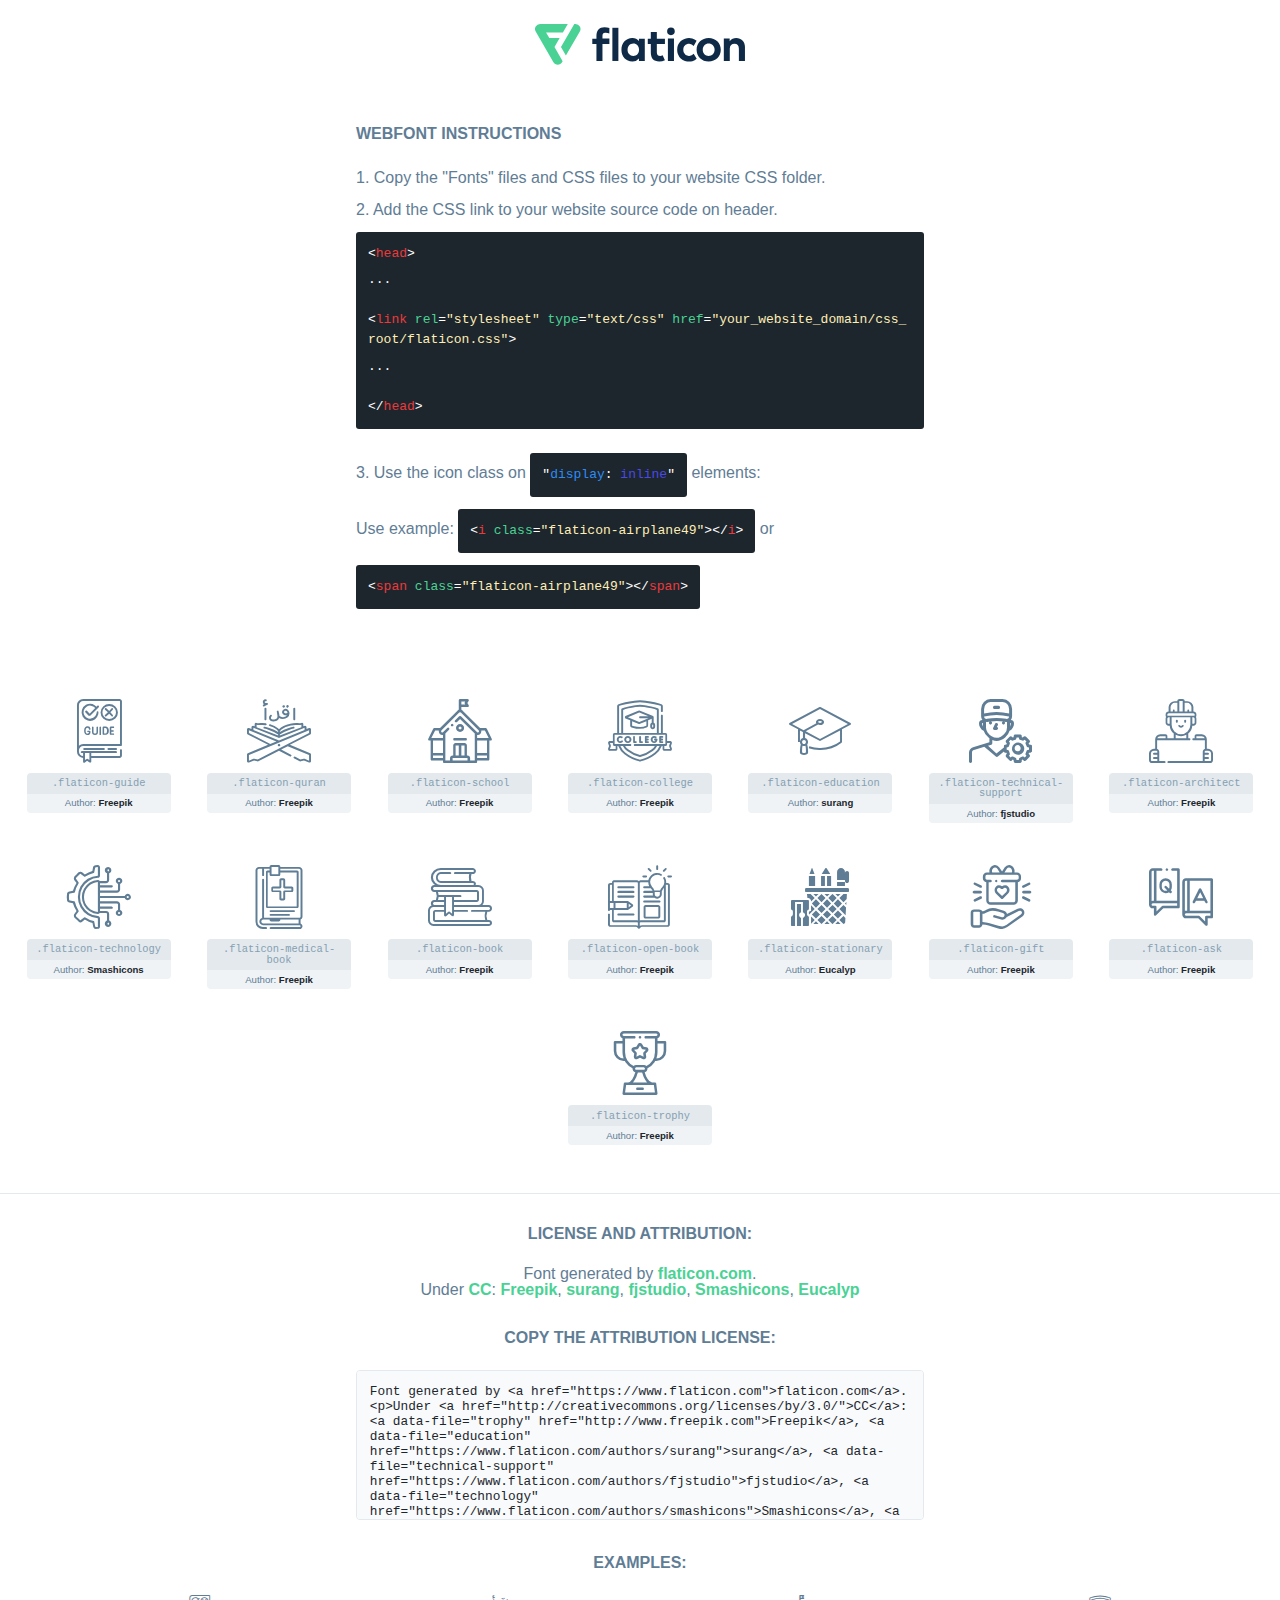
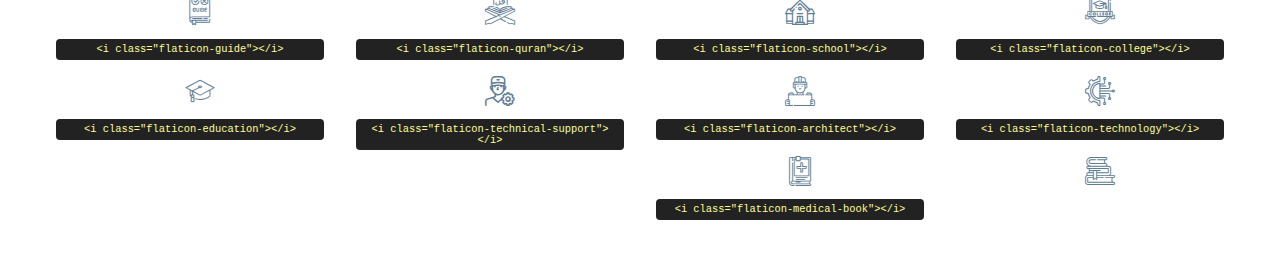
<file: font/mycollection/font/flaticon.html>
<!DOCTYPE html>
<html lang="en">
<head>
    <title>Flaticon Webfont</title>
    <link rel="stylesheet" type="text/css" href="flaticon.css"/>
    <meta charset="UTF-8">
    <style>
        html, body, div, span, applet, object, iframe,
        h1, h2, h3, h4, h5, h6, p, blockquote, pre,
        a, abbr, acronym, address, big, cite, code,
        del, dfn, em, img, ins, kbd, q, s, samp,
        small, strike, strong, sub, sup, tt, var,
        b, u, i, center,
        dl, dt, dd, ol, ul, li,
        fieldset, form, label, legend,
        table, caption, tbody, tfoot, thead, tr, th, td,
        article, aside, canvas, details, embed,
        figure, figcaption, footer, header, hgroup,
        menu, nav, output, ruby, section, summary,
        time, mark, audio, video {
            margin: 0;
            padding: 0;
            border: 0;
            font-size: 100%;
            font: inherit;
            vertical-align: baseline;
        }

        /* HTML5 display-role reset for older browsers */
        article, aside, details, figcaption, figure,
        footer, header, hgroup, menu, nav, section {
            display: block;
        }

        body {
            line-height: 1;
        }

        ol, ul {
            list-style: none;
        }

        blockquote, q {
            quotes: none;
        }

        blockquote:before, blockquote:after,
        q:before, q:after {
            content: '';
            content: none;
        }

        table {
            border-collapse: collapse;
            border-spacing: 0;
        }

        body {
            font-family: Helvetica, Arial, sans-serif;
            font-size: 16px;
            color: #5f7d95;
        }

        a {
            color: #4AD295;
            font-weight: bold;
            text-decoration: none;
        }

        * {
            -moz-box-sizing: border-box;
            -webkit-box-sizing: border-box;
            box-sizing: border-box;
            margin: 0;
            padding: 0;
        }

        [class^="flaticon-"]:before, [class*=" flaticon-"]:before, [class^="flaticon-"]:after, [class*=" flaticon-"]:after {
            font-family: Flaticon;
            font-size: 30px;
            font-style: normal;
            margin-left: 20px;
            color: #333;
        }

        .wrapper {
            max-width: 600px;
            margin: auto;
            padding: 0 1em;
        }

        .title {
            margin-bottom: 24px;
            text-transform: uppercase;
            font-weight: bold;
        }

        header {
            text-align: center;
            padding: 24px;
        }

        header .logo {
            width: 210px;
            height: auto;
            border: none;
            display: inline-block;
        }

        header strong {
            font-size: 28px;
            font-weight: 500;
            vertical-align: middle;
        }

        .demo {
            margin: 2em auto;
            line-height: 1.25em;
        }

        .demo ul li {
            margin-bottom: 12px;
        }

        .demo ul li code {
            background-color: #1D262D;
            border-radius: 3px;
            padding: 12px;
            display: inline-block;
            color: #fff;
            font-family: Consolas, Monaco, Lucida Console, Liberation Mono, DejaVu Sans Mono, Bitstream Vera Sans Mono, Courier New, monospace;
            font-weight: lighter;
            margin-top: 12px;
            font-size: 13px;
            word-break: break-all;
        }

        .demo ul li code .red {
            color: #EC3A3B;
        }

        .demo ul li code .green {
            color: #4AD295;
        }

        .demo ul li code .yellow {
            color: #FFEEB6;
        }

        .demo ul li code .blue {
            color: #2C8CF4;
        }

        .demo ul li code .purple {
            color: #4949E7;
        }

        .demo ul li code .dots {
            margin-top: 0.5em;
            display: block;
        }

        #glyphs {
            border-bottom: 1px solid #E3E9ED;
            padding: 2em 0;
            text-align: center;
        }

        .glyph {
            display: inline-block;
            width: 9em;
            margin: 1em;
            text-align: center;
            vertical-align: top;
            background: #FFF;
        }

        .glyph .flaticon {
            padding: 10px;
            display: block;
            font-family: "Flaticon";
            font-size: 64px;
            line-height: 1;
        }

        .glyph .flaticon:before {
            font-size: 64px;
            color: #5f7d95;
            margin-left: 0;
        }

        .class-name {
            font-size: 0.65em;
            background-color: #E3E9ED;
            color: #869FB2;
            border-radius: 4px 4px 0 0;
            padding: 0.5em;
            font-family: Consolas, Monaco, Lucida Console, Liberation Mono, DejaVu Sans Mono, Bitstream Vera Sans Mono, Courier New, monospace;
        }

        .author-name {
            font-size: 0.6em;
            background-color: #EFF3F6;
            border-top: 0;
            border-radius: 0 0 4px 4px;
            padding: 0.5em;
        }

        .author-name a {
            color: #1D262D;
        }

        .class-name:last-child {
            font-size: 10px;
            color: #888;
        }

        .class-name:last-child a {
            font-size: 10px;
            color: #555;
        }

        .glyph > input {
            display: block;
            width: 100px;
            margin: 5px auto;
            text-align: center;
            font-size: 12px;
            cursor: text;
        }

        .glyph > input.icon-input {
            font-family: "Flaticon";
            font-size: 16px;
            margin-bottom: 10px;
        }

        .attribution .title {
            margin-top: 2em;
        }

        .attribution textarea {
            background-color: #F8FAFB;
            color: #1D262D;
            padding: 1em;
            border: none;
            box-shadow: none;
            border: 1px solid #E3E9ED;
            border-radius: 4px;
            resize: none;
            width: 100%;
            height: 150px;
            font-size: 0.8em;
            font-family: Consolas, Monaco, Lucida Console, Liberation Mono, DejaVu Sans Mono, Bitstream Vera Sans Mono, Courier New, monospace;
            -webkit-appearance: none;
        }

        .attribution textarea:hover {
            border-color: #CFD9E0;
        }

        .attribution textarea:focus {
            border-color: #4AD295;
        }

        .iconsuse {
            margin: 2em auto;
            text-align: center;
            max-width: 1200px;
        }

        .iconsuse:after {
            content: '';
            display: table;
            clear: both;
        }

        .iconsuse .image {
            float: left;
            width: 25%;
            padding: 0 1em;
        }

        .iconsuse .image p {
            margin-bottom: 1em;
        }

        .iconsuse .image span {
            display: block;
            font-size: 0.65em;
            background-color: #222;
            color: #fff;
            border-radius: 4px;
            padding: 0.5em;
            color: #FFFF99;
            margin-top: 1em;
            font-family: Consolas, Monaco, Lucida Console, Liberation Mono, DejaVu Sans Mono, Bitstream Vera Sans Mono, Courier New, monospace;
        }

        .flaticon:before {
            color: #5f7d95;
        }

        #footer {
            text-align: center;
            background-color: #1D262D;
            color: #869FB2;
            padding: 12px;
            font-size: 14px;
        }

        #footer a {
            font-weight: normal;
        }

        @media (max-width: 960px) {
            .iconsuse .image {
                width: 50%;
            }
        }

        .preview {
            width: 100px;
            display: inline-block;
            margin: 10px;
        }

        .preview .inner {
            display: inline-block;
            width: 100%;
            text-align: center;
            background: #f5f5f5;
            -webkit-border-radius: 3px 3px 0 0;
            -moz-border-radius: 3px 3px 0 0;
            border-radius: 3px 3px 0 0;
        }

        .preview .inner  {
            line-height: 85px;
            font-size: 40px;
            color: #333;
        }

        .label {
            display: inline-block;
            width: 100%;
            box-sizing: border-box;
            padding: 5px;
            font-size: 10px;
            font-family: Monaco, monospace;
            color: #666;
            white-space: nowrap;
            overflow: hidden;
            text-overflow: ellipsis;
            background: #ddd;
            -webkit-border-radius: 0 0 3px 3px;
            -moz-border-radius: 0 0 3px 3px;
            border-radius: 0 0 3px 3px;
            color: #666;
        }
    </style>
</head>
<body>
    <header>
        <a href="https://www.flaticon.com/" target="_blank" class="logo">
            <svg xmlns="http://www.w3.org/2000/svg" viewBox="0 0 394.3 76.5">
                <path d="M156.6,69.4H145.3V7.1h11.3Z" style="fill:#0e2a47"/>
                <path d="M206.2,69.4h-11V64.8a15.4,15.4,0,0,1-12.6,5.7c-11.6,0-20.3-9.5-20.3-22.1s8.8-22.1,20.3-22.1a15.4,15.4,0,0,1,12.6,5.8V27.5h11Zm-32.4-21c0,6.4,4.2,11.6,10.8,11.6s10.8-4.9,10.8-11.6-4.4-11.6-10.8-11.6S173.9,42,173.9,48.4Z"
                      style="fill:#0e2a47"/>
                <path d="M262.5,13.7a7.2,7.2,0,0,1-14.4,0,7.2,7.2,0,1,1,14.4,0ZM261,69.4H249.6v-42H261Z"
                      style="fill:#0e2a47"/>
                <path id="_Trazado_" data-name="&lt;Trazado&gt;"
                      d="M139.6,17.8a16.6,16.6,0,0,0-8-1.4c-3.2.4-4.9,2-4.9,5.9v5.1h13V37.5h-13v32H115.4v-32h-7.8v-10h7.8V22.2c0-9.9,5.2-16.3,15-16.3a23.4,23.4,0,0,1,9.3,1.8Z"
                      style="fill:#0e2a47"/>
                <path d="M235.1,60c-3.5,0-6.3-1.9-6.3-7.1V37.5H244v-10H228.8V15H217.5V27.5h-5.7v10h5.7V53.7c0,10.9,5.3,16.8,15.7,16.8A22.9,22.9,0,0,0,244,68l-4.3-9.1A12.3,12.3,0,0,1,235.1,60Z"
                      style="fill:#0e2a47"/>
                <path d="M348.9,48.4c0,12.6-9.7,22.1-22.7,22.1s-22.7-9.4-22.7-22.1,9.6-22.1,22.7-22.1S348.9,35.8,348.9,48.4Zm-33.9,0c0,6.8,4.8,11.6,11.1,11.6s11.2-4.8,11.2-11.6-4.8-11.6-11.2-11.6S315.1,41.6,315.1,48.4Z"
                      style="fill:#0e2a47"/>
                <path d="M394.3,42.7V69.4H382.9V46.3c0-6.1-3-9.4-8.2-9.4s-8.9,3.2-8.9,9.5v23H354.6v-42h11v4.9c3-4.5,7.6-6.1,12.3-6.1C387.5,26.3,394.3,33,394.3,42.7Z"
                      style="fill:#0e2a47"/>
                <path d="M298,55.7h0a12.4,12.4,0,0,1-8.2,4.2h-.9l-1.8-.2a10,10,0,0,1-7.4-5.6,13.2,13.2,0,0,1-1.2-5.8,13,13,0,0,1,1.3-5.9,10.1,10.1,0,0,1,7.5-5.5h2.4a11.7,11.7,0,0,1,8.3,4.2l5.5-9.6a19.9,19.9,0,0,0-8.1-4.3,23.4,23.4,0,0,0-6.1-.8,25.2,25.2,0,0,0-7.5,1.1,20.9,20.9,0,0,0-8,4.6,21.9,21.9,0,0,0-6.8,16.4,21.9,21.9,0,0,0,6.7,16.3,20.9,20.9,0,0,0,8,4.6,25.2,25.2,0,0,0,7.7,1.2,23.6,23.6,0,0,0,6.2-.8,20,20,0,0,0,8.1-4.4Z"
                      style="fill:#0e2a47"/>
                <path d="M46.3,26.5H26.9L20.8,16H52.4L61.6,0H9.4A9.3,9.3,0,0,0,1.3,4.7a9.3,9.3,0,0,0,0,9.4L34.6,71.8a9.4,9.4,0,0,0,16.2,0l1.1-1.9L36.6,43.3Z"
                      style="fill:#4ad295"/>
                <path d="M84.2,4.7A9.3,9.3,0,0,0,76.1,0H73.8l-25,43.3,9.2,16L84.2,14A9.3,9.3,0,0,0,84.2,4.7Z"
                      style="fill:#4ad295"/>
            </svg>
        </a>
    </header>
    <section class="demo wrapper">

        <p class="title">Webfont Instructions</p>

        <ul>
            <li>
                <span class="num">1. </span>Copy the "Fonts" files and CSS files to your website CSS folder.
            </li>
            <li>
                <span class="num">2. </span>Add the CSS link to your website source code on header.
                <code class="big">
                    &lt;<span class="red">head</span>&gt;
                    <br/><span class="dots">...</span>
                    <br/>&lt;<span class="red">link</span> <span class="green">rel</span>=<span
                        class="yellow">"stylesheet"</span> <span class="green">type</span>=<span
                        class="yellow">"text/css"</span> <span class="green">href</span>=<span class="yellow">"your_website_domain/css_root/flaticon.css"</span>&gt;
                    <br/><span class="dots">...</span>
                    <br/>&lt;/<span class="red">head</span>&gt;
                </code>
            </li>

            <li>
                <p>
                    <span class="num">3. </span>Use the icon class on <code>"<span class="blue">display</span>:<span
                        class="purple"> inline</span>"</code> elements:
                    <br/>
                    Use example: <code>&lt;<span class="red">i</span> <span class="green">class</span>=<span class="yellow">&quot;flaticon-airplane49&quot;</span>&gt;&lt;/<span
                        class="red">i</span>&gt;</code> or <code>&lt;<span class="red">span</span> <span
                        class="green">class</span>=<span class="yellow">&quot;flaticon-airplane49&quot;</span>&gt;&lt;/<span
                        class="red">span</span>&gt;</code>
            </li>
        </ul>

    </section>
    <section id="glyphs">
            <div class="glyph">
                <i class="flaticon flaticon-guide"></i>
                <div class="class-name">.flaticon-guide</div>
                <div class="author-name">Author: <a data-file="guide" href="http://www.freepik.com">Freepik</a> </div>
            </div>

            <div class="glyph">
                <i class="flaticon flaticon-quran"></i>
                <div class="class-name">.flaticon-quran</div>
                <div class="author-name">Author: <a data-file="quran" href="http://www.freepik.com">Freepik</a> </div>
            </div>

            <div class="glyph">
                <i class="flaticon flaticon-school"></i>
                <div class="class-name">.flaticon-school</div>
                <div class="author-name">Author: <a data-file="school" href="http://www.freepik.com">Freepik</a> </div>
            </div>

            <div class="glyph">
                <i class="flaticon flaticon-college"></i>
                <div class="class-name">.flaticon-college</div>
                <div class="author-name">Author: <a data-file="college" href="http://www.freepik.com">Freepik</a> </div>
            </div>

            <div class="glyph">
                <i class="flaticon flaticon-education"></i>
                <div class="class-name">.flaticon-education</div>
                <div class="author-name">Author: <a data-file="education" href="https://www.flaticon.com/authors/surang">surang</a> </div>
            </div>

            <div class="glyph">
                <i class="flaticon flaticon-technical-support"></i>
                <div class="class-name">.flaticon-technical-support</div>
                <div class="author-name">Author: <a data-file="technical-support" href="https://www.flaticon.com/authors/fjstudio">fjstudio</a> </div>
            </div>

            <div class="glyph">
                <i class="flaticon flaticon-architect"></i>
                <div class="class-name">.flaticon-architect</div>
                <div class="author-name">Author: <a data-file="architect" href="http://www.freepik.com">Freepik</a> </div>
            </div>

            <div class="glyph">
                <i class="flaticon flaticon-technology"></i>
                <div class="class-name">.flaticon-technology</div>
                <div class="author-name">Author: <a data-file="technology" href="https://www.flaticon.com/authors/smashicons">Smashicons</a> </div>
            </div>

            <div class="glyph">
                <i class="flaticon flaticon-medical-book"></i>
                <div class="class-name">.flaticon-medical-book</div>
                <div class="author-name">Author: <a data-file="medical-book" href="http://www.freepik.com">Freepik</a> </div>
            </div>

            <div class="glyph">
                <i class="flaticon flaticon-book"></i>
                <div class="class-name">.flaticon-book</div>
                <div class="author-name">Author: <a data-file="book" href="http://www.freepik.com">Freepik</a> </div>
            </div>

            <div class="glyph">
                <i class="flaticon flaticon-open-book"></i>
                <div class="class-name">.flaticon-open-book</div>
                <div class="author-name">Author: <a data-file="open-book" href="http://www.freepik.com">Freepik</a> </div>
            </div>

            <div class="glyph">
                <i class="flaticon flaticon-stationary"></i>
                <div class="class-name">.flaticon-stationary</div>
                <div class="author-name">Author: <a data-file="stationary" href="https://www.flaticon.com/authors/eucalyp">Eucalyp</a> </div>
            </div>

            <div class="glyph">
                <i class="flaticon flaticon-gift"></i>
                <div class="class-name">.flaticon-gift</div>
                <div class="author-name">Author: <a data-file="gift" href="http://www.freepik.com">Freepik</a> </div>
            </div>

            <div class="glyph">
                <i class="flaticon flaticon-ask"></i>
                <div class="class-name">.flaticon-ask</div>
                <div class="author-name">Author: <a data-file="ask" href="http://www.freepik.com">Freepik</a> </div>
            </div>

            <div class="glyph">
                <i class="flaticon flaticon-trophy"></i>
                <div class="class-name">.flaticon-trophy</div>
                <div class="author-name">Author: <a data-file="trophy" href="http://www.freepik.com">Freepik</a> </div>
            </div>

    </section>

    <section class="attribution wrapper"   style="text-align:center;">

        <div class="title">License and attribution:</div><div class="attrDiv">Font generated by <a href="https://www.flaticon.com">flaticon.com</a>. <div><p>Under <a href="http://creativecommons.org/licenses/by/3.0/">CC</a>: <a data-file="trophy" href="http://www.freepik.com">Freepik</a>, <a data-file="education" href="https://www.flaticon.com/authors/surang">surang</a>, <a data-file="technical-support" href="https://www.flaticon.com/authors/fjstudio">fjstudio</a>, <a data-file="technology" href="https://www.flaticon.com/authors/smashicons">Smashicons</a>, <a data-file="stationary" href="https://www.flaticon.com/authors/eucalyp">Eucalyp</a></p>  </div>
        </div>
        <div class="title">Copy the Attribution License:</div>

        <textarea onclick="this.focus();this.select();">Font generated by &lt;a href=&quot;https://www.flaticon.com&quot;&gt;flaticon.com&lt;/a&gt;. <p>Under <a href="http://creativecommons.org/licenses/by/3.0/">CC</a>: <a data-file="trophy" href="http://www.freepik.com">Freepik</a>, <a data-file="education" href="https://www.flaticon.com/authors/surang">surang</a>, <a data-file="technical-support" href="https://www.flaticon.com/authors/fjstudio">fjstudio</a>, <a data-file="technology" href="https://www.flaticon.com/authors/smashicons">Smashicons</a>, <a data-file="stationary" href="https://www.flaticon.com/authors/eucalyp">Eucalyp</a></p> 
        </textarea>

    </section>

    <section class="iconsuse">

        <div class="title">Examples:</div>
            <div class="image">
                <p>
                    <i class="flaticon flaticon-guide"></i>
                    <span>&lt;i class=&quot;flaticon-guide&quot;&gt;&lt;/i&gt;</span>
                </p>
            </div>
            <div class="image">
                <p>
                    <i class="flaticon flaticon-quran"></i>
                    <span>&lt;i class=&quot;flaticon-quran&quot;&gt;&lt;/i&gt;</span>
                </p>
            </div>
            <div class="image">
                <p>
                    <i class="flaticon flaticon-school"></i>
                    <span>&lt;i class=&quot;flaticon-school&quot;&gt;&lt;/i&gt;</span>
                </p>
            </div>
            <div class="image">
                <p>
                    <i class="flaticon flaticon-college"></i>
                    <span>&lt;i class=&quot;flaticon-college&quot;&gt;&lt;/i&gt;</span>
                </p>
            </div>
            <div class="image">
                <p>
                    <i class="flaticon flaticon-education"></i>
                    <span>&lt;i class=&quot;flaticon-education&quot;&gt;&lt;/i&gt;</span>
                </p>
            </div>
            <div class="image">
                <p>
                    <i class="flaticon flaticon-technical-support"></i>
                    <span>&lt;i class=&quot;flaticon-technical-support&quot;&gt;&lt;/i&gt;</span>
                </p>
            </div>
            <div class="image">
                <p>
                    <i class="flaticon flaticon-architect"></i>
                    <span>&lt;i class=&quot;flaticon-architect&quot;&gt;&lt;/i&gt;</span>
                </p>
            </div>
            <div class="image">
                <p>
                    <i class="flaticon flaticon-technology"></i>
                    <span>&lt;i class=&quot;flaticon-technology&quot;&gt;&lt;/i&gt;</span>
                </p>
            </div>
            <div class="image">
                <p>
                    <i class="flaticon flaticon-medical-book"></i>
                    <span>&lt;i class=&quot;flaticon-medical-book&quot;&gt;&lt;/i&gt;</span>
                </p>
            </div>
            <div class="image">
                <p>
                    <i class="flaticon flaticon-book"></i>
</file>
<file: font/mycollection/font/flaticon.css>
@font-face {
    font-family: "flaticon";
    src: url("./flaticon.ttf?1e925b8a410cc0e612e8151ccfed274c") format("truetype"),
url("./flaticon.woff?1e925b8a410cc0e612e8151ccfed274c") format("woff"),
url("./flaticon.woff2?1e925b8a410cc0e612e8151ccfed274c") format("woff2"),
url("./flaticon.eot?1e925b8a410cc0e612e8151ccfed274c#iefix") format("embedded-opentype"),
url("./flaticon.svg?1e925b8a410cc0e612e8151ccfed274c#flaticon") format("svg");
}

i[class^="flaticon-"]:before, i[class*=" flaticon-"]:before {
    font-family: flaticon !important;
    font-style: normal;
    font-weight: normal !important;
    font-variant: normal;
    text-transform: none;
    line-height: 1;
    -webkit-font-smoothing: antialiased;
    -moz-osx-font-smoothing: grayscale;
}

.flaticon-guide:before {
    content: "\f101";
}
.flaticon-quran:before {
    content: "\f102";
}
.flaticon-school:before {
    content: "\f103";
}
.flaticon-college:before {
    content: "\f104";
}
.flaticon-education:before {
    content: "\f105";
}
.flaticon-technical-support:before {
    content: "\f106";
}
.flaticon-architect:before {
    content: "\f107";
}
.flaticon-technology:before {
    content: "\f108";
}
.flaticon-medical-book:before {
    content: "\f109";
}
.flaticon-book:before {
    content: "\f10a";
}
.flaticon-open-book:before {
    content: "\f10b";
}
.flaticon-stationary:before {
    content: "\f10c";
}
.flaticon-gift:before {
    content: "\f10d";
}
.flaticon-ask:before {
    content: "\f10e";
}
.flaticon-trophy:before {
    content: "\f10f";
}
</file>
